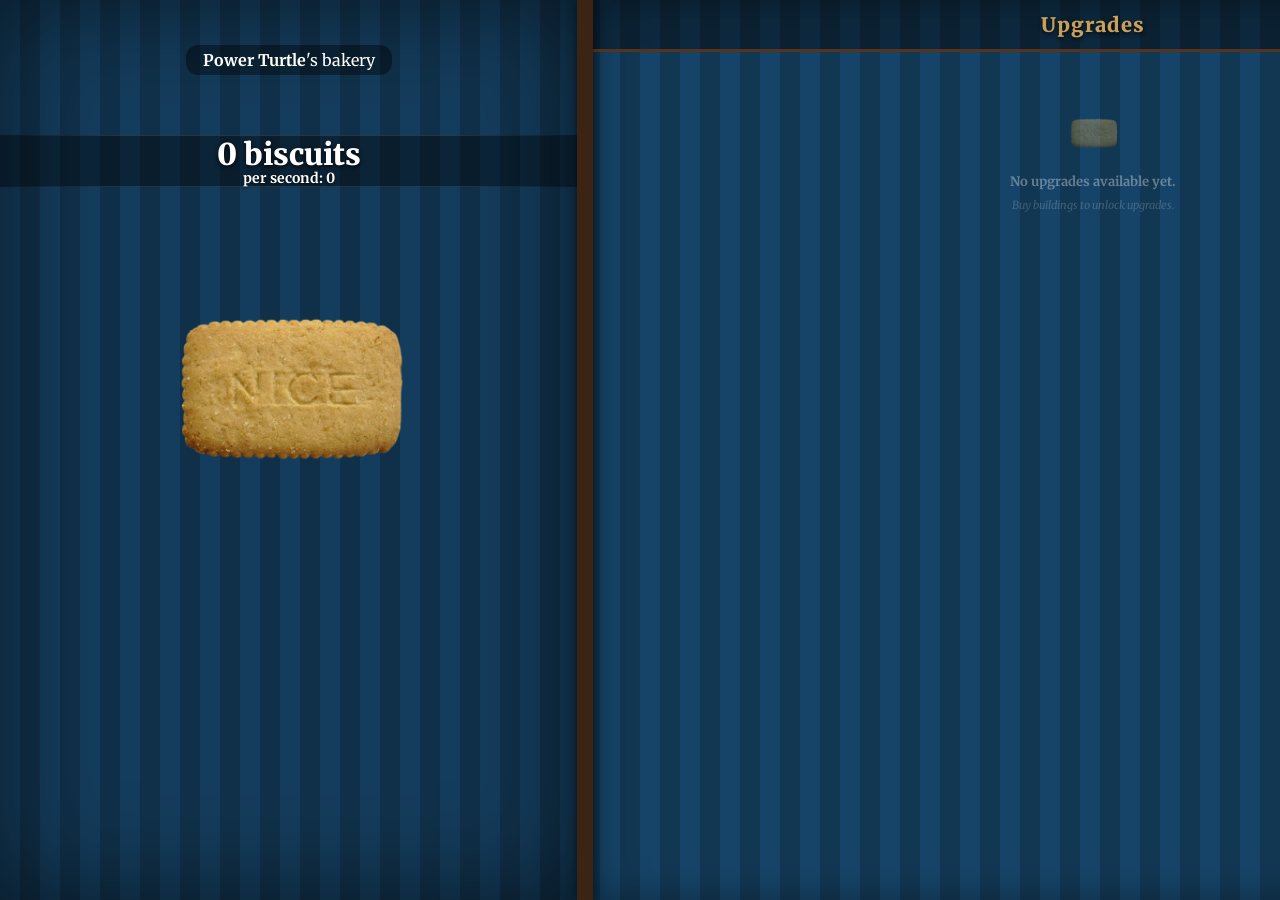
<file: index.html>
<!DOCTYPE html>
<html lang="en">
<head>
    <meta charset="UTF-8">
    <meta name="viewport" content="width=device-width, initial-scale=1.0">
    <title>Biscuit Clicker</title>

<!--font-->
    <link rel="preconnect" href="https://fonts.googleapis.com">
    <link rel="preconnect" href="https://fonts.gstatic.com" crossorigin>
    <link href="https://fonts.googleapis.com/css2?family=Merriweather:ital,wght=0,300;0,400;0,700;0,900;1,300;1,400;1,700;1,900&display=swap" rel="stylesheet">

    <!-- connect da css -->
    <link rel="stylesheet" href="index.css">
    <link rel="stylesheet" href="upgrades.css">

    <!-- sound effects -->
    <audio id="biscuitSound" src="biscuit-sound.mp3"></audio>
    <audio id="buySound" src="buy-sound.mp3"></audio>
</head>
<body>
    <!-- left middle right split -->
    <div class="main">

        <!-- left section -->
        <!-- bakery name, biscuit count, biscuits per second, clickable biscuit picture -->
        <div class="left-section">
            <div class="left-content">

                <!-- dev mode badge -->
                <div id="dev-badge" class="dev-mode-badge">DEV MODE</div>

                <!-- popup for bakery rename -->
                <div class="bakery-name-container" onclick="openNamePopup()">
                    <span id="bakery-name">Power Turtle</span>'s bakery
                </div>

                <!-- biscuit count -->
                <h3><span class="point-cost">0</span> biscuits</h3>

                <!-- biscuits per second -->
                <p class="biscuit-rate">per second: <span id="pps-text">0</span></p>

                <!-- da biscuit -->
                <div class="biscuit-container">
                    <img src="b4842fc5e82ce3fd5d6fb074a720f938586a7837-removebg-preview.png" alt="" srcset="" class="biscuit-image" onclick="incrementPoints(); playBiscuitSound();" draggable="false">
                </div>
            </div>
        </div>

        <!-- seperator between left and middle -->
        <div class="separator"></div>

        <!-- middle section -->
        <!-- upgrades and dev tools  -->
        <div class="middle-section">

            <!-- header for upgrades -->
            <div class="upgrades-header">Upgrades</div>

            <div id="upgrade-panel"></div>

            <!-- dev tools -->
            <div id="dev-tools-panel" class="dev-panel">
                <!-- draggable -->
                <div id="dev-panel-header" class="dev-panel-header">Developer Tools</div>
                <div class="dev-panel-grid">
                    <!-- dev tool buttons -->
                    <button onclick="devAddBiscuits(10000)">+10k Biscuits</button>
                    <button onclick="devMultiplyBiscuits(100)">x100 Biscuits</button>
                    <button onclick="devMaxUpgrades()">All Upgrades +10</button>
                    <button onclick="devWipeSave()" class="wipe-btn">Wipe Save</button>
                </div>
            </div>
        </div>

        <!-- seperator between middle and right -->
        <div class="separator"></div>

        <!-- right section -->
        <!-- shop -->
        <div class="right-section">

            <!-- shop header -->
            <div class="shop-header">Store</div>

            <!-- buy/sell mode toggle -->
            <div class="store-selector">
                <button id="store-buy" class="store-tab active" onclick="setStoreMode('buy')">BUY</button>
                <button id="store-sell" class="store-tab" onclick="setStoreMode('sell')">SELL</button>
            </div>

            <!-- scrollable shop stuff -->
            <div class="store-content">

                <!-- pointer finger-->
                <div class="shop-item" id="shop-item-pointer-finger" onclick="handlePointerFingerClick(); document.getElementById('buySound').play();">
                <div class="shop-item-icon-box">
                    <img src="Adobe Express - file (1).png" alt="" class="shop-item-icon" draggable="false">
                </div>
                <div class="shop-item-details">
                    <div class="item-name">
                        <!-- mystery name -->
                        <span class="mystery-name">???</span>
                        <span class="real-name">Pointer Finger</span>
                    </div>
                    <div class="item-cost-row">
                        <!-- mini biscuit icon -->
                        <img src="b4842fc5e82ce3fd5d6fb074a720f938586a7837-removebg-preview.png" class="mini-biscuit-icon" alt="" draggable="false">
                        <span id="pointer-finger-price">15</span>
                    </div>
                </div>
                <!-- shows how many building -->
                <div id="pointer-finger-count" class="item-counter-display">0</div>
            </div>

            <!-- elderly man -->
            <div class="shop-item" id="shop-item-elderly-man" onclick="handleElderlyManClick(); document.getElementById('buySound').play();">
                <div class="shop-item-icon-box">
                    <img src="elderly-man.png" alt="" class="shop-item-icon" draggable="false">
                </div>
                <div class="shop-item-details">
                    <div class="item-name">
                        <span class="mystery-name">???</span>
                        <span class="real-name">Elderly man</span>
                    </div>
                    <div class="item-cost-row">
                        <img src="b4842fc5e82ce3fd5d6fb074a720f938586a7837-removebg-preview.png" class="mini-biscuit-icon" alt="" draggable="false">
                        <span id="elderly-man-price">100</span>
                    </div>
                </div>
                <div id="elderly-man-count" class="item-counter-display">0</div>
            </div>

            <!-- ag. property -->
            <div class="shop-item" id="shop-item-agricultural-property" onclick="handleAgriculturalPropertyClick(); document.getElementById('buySound').play();">
                <div class="shop-item-icon-box">
                    <img src="agricultural-property.png" alt="" class="shop-item-icon" draggable="false">
                </div>
                <div class="shop-item-details">
                    <div class="item-name">
                        <span class="mystery-name">???</span>
                        <span class="real-name">Agricultural Property</span>
                    </div>
                    <div class="item-cost-row">
                        <img src="b4842fc5e82ce3fd5d6fb074a720f938586a7837-removebg-preview.png" class="mini-biscuit-icon" alt="" draggable="false">
                        <span id="agricultural-property-price">1100</span>
                    </div>
                </div>
                <div id="agricultural-property-count" class="item-counter-display">0</div>
            </div>

            <!-- pit -->
            <div class="shop-item" id="shop-item-pit" onclick="handlePitClick(); document.getElementById('buySound').play();">
                <div class="shop-item-icon-box">
                    <img src="pit.png" alt="" class="shop-item-icon" draggable="false">
                </div>
                <div class="shop-item-details">
                    <div class="item-name">
                        <span class="mystery-name">???</span>
                        <span class="real-name">Pit</span>
                    </div>
                    <div class="item-cost-row">
                        <img src="b4842fc5e82ce3fd5d6fb074a720f938586a7837-removebg-preview.png" class="mini-biscuit-icon" alt="" draggable="false">
                        <span id="pit-price">12000</span>
                    </div>
                </div>
                <div id="pit-count" class="item-counter-display">0</div>
            </div>

            <!-- assembly line -->
            <div class="shop-item" id="shop-item-assemblyLine" onclick="handleAssemblyLineClick(); document.getElementById('buySound').play();">
                <div class="shop-item-icon-box">
                    <img src="assembly-line.png" alt="" class="shop-item-icon" draggable="false">
                </div>
                <div class="shop-item-details">
                    <div class="item-name">
                        <span class="mystery-name">???</span>
                        <span class="real-name">Assembly Line</span>
                    </div>
                    <div class="item-cost-row">
                        <img src="b4842fc5e82ce3fd5d6fb074a720f938586a7837-removebg-preview.png" class="mini-biscuit-icon" alt="" draggable="false">
                        <span id="assemblyLine-price">130000</span>
                    </div>
                </div>
                <div id="assemblyLine-count" class="item-counter-display">0</div>
            </div>

            <!-- vault -->
            <div class="shop-item" id="shop-item-vault" onclick="handleVaultClick(); document.getElementById('buySound').play();">
                <div class="shop-item-icon-box">
                    <img src="vault.png" alt="" class="shop-item-icon" draggable="false">
                </div>
                <div class="shop-item-details">
                    <div class="item-name">
                        <span class="mystery-name">???</span>
                        <span class="real-name">Vault</span>
                    </div>
                    <div class="item-cost-row">
                        <img src="b4842fc5e82ce3fd5d6fb074a720f938586a7837-removebg-preview.png" class="mini-biscuit-icon" alt="" draggable="false">
                        <span id="vault-price">1400000</span>
                    </div>
                </div>
                <div id="vault-count" class="item-counter-display">0</div>
            </div>

            <!-- shrine -->
            <div class="shop-item" id="shop-item-shrine" onclick="handleShrineClick(); document.getElementById('buySound').play();">
                <div class="shop-item-icon-box">
                    <img src="shrine.png" alt="" class="shop-item-icon" draggable="false">
                </div>
                <div class="shop-item-details">
                    <div class="item-name">
                        <span class="mystery-name">???</span>
                        <span class="real-name">Shrine</span>
                    </div>
                    <div class="item-cost-row">
                        <img src="b4842fc5e82ce3fd5d6fb074a720f938586a7837-removebg-preview.png" class="mini-biscuit-icon" alt="" draggable="false">
                        <span id="shrine-price">20000000</span>
                    </div>
                </div>
                <div id="shrine-count" class="item-counter-display">0</div>
            </div>

            <!-- witch castle -->
            <div class="shop-item" id="shop-item-witch-castle" onclick="handleWitchCastleClick(); document.getElementById('buySound').play();">
                <div class="shop-item-icon-box">
                    <img src="witch's-castle.png" alt="" class="shop-item-icon" draggable="false">
                </div>
                <div class="shop-item-details">
                    <div class="item-name">
                        <span class="mystery-name">???</span>
                        <span class="real-name">Witch's Castle</span>
                    </div>
                    <div class="item-cost-row">
                        <img src="b4842fc5e82ce3fd5d6fb074a720f938586a7837-removebg-preview.png" class="mini-biscuit-icon" alt="" draggable="false">
                        <span id="witch-castle-price">330000000</span>
                    </div>
                </div>
                <div id="witch-castle-count" class="item-counter-display">0</div>
            </div>

            <!-- space ting innit bruv -->
            <div class="shop-item" id="shop-item-space-shuttle" onclick="handleSpaceShuttleClick(); document.getElementById('buySound').play();">
                <div class="shop-item-icon-box">
                    <img src="space-shuttle.png" alt="" class="shop-item-icon" draggable="false">
                </div>
                <div class="shop-item-details">
                    <div class="item-name">
                        <span class="mystery-name">???</span>
                        <span class="real-name">Space Shuttle</span>
                    </div>
                    <div class="item-cost-row">
                        <img src="b4842fc5e82ce3fd5d6fb074a720f938586a7837-removebg-preview.png" class="mini-biscuit-icon" alt="" draggable="false">
                        <span id="space-shuttle-price">5100000000</span>
                    </div>
                </div>
                <div id="space-shuttle-count" class="item-counter-display">0</div>
            </div>

            <!-- tm. oven -->
            <div class="shop-item" id="shop-item-tm" onclick="handleTMClick(); document.getElementById('buySound').play();">
                <div class="shop-item-icon-box">
                    <img src="transmutation-oven.png" alt="" class="shop-item-icon" draggable="false">
                </div>
                <div class="shop-item-details">
                    <div class="item-name">
                        <span class="mystery-name">???</span>
                        <span class="real-name">Transmutation Oven</span>
                    </div>
                    <div class="item-cost-row">
                        <img src="b4842fc5e82ce3fd5d6fb074a720f938586a7837-removebg-preview.png" class="mini-biscuit-icon" alt="" draggable="false">
                        <span id="tm-price">75000000000</span>
                    </div>
                </div>
                <div id="tm-count" class="item-counter-display">0</div>
            </div>

            <!-- wormhole -->
            <div class="shop-item" id="shop-item-wh" onclick="handleWHClick(); document.getElementById('buySound').play();">
                <div class="shop-item-icon-box">
                    <img src="wormhole.png" alt="" class="shop-item-icon" draggable="false">
                </div>
                <div class="shop-item-details">
                    <div class="item-name">
                        <span class="mystery-name">???</span>
                        <span class="real-name">Wormhole</span>
                    </div>
                    <div class="item-cost-row">
                        <img src="b4842fc5e82ce3fd5d6fb074a720f938586a7837-removebg-preview.png" class="mini-biscuit-icon" alt="" draggable="false">
                        <span id="wh-price">1000000000000</span>
                    </div>
                </div>
                <div id="wh-count" class="item-counter-display">0</div>
            </div>

            <!-- spactime bender -->
            <div class="shop-item" id="shop-item-stb" onclick="handleSTBClick(); document.getElementById('buySound').play();">
                <div class="shop-item-icon-box">
                    <img src="space-time-bender.png" alt="" class="shop-item-icon" draggable="false">
                </div>
                <div class="shop-item-details">
                    <div class="item-name">
                        <span class="mystery-name">???</span>
                        <span class="real-name">SpaceTime Bender</span>
                    </div>
                    <div class="item-cost-row">
                        <img src="b4842fc5e82ce3fd5d6fb074a720f938586a7837-removebg-preview.png" class="mini-biscuit-icon" alt="" draggable="false">
                        <span id="stb-price">14000000000000</span>
                    </div>
                </div>
                <div id="stb-count" class="item-counter-display">0</div>
            </div>

            <!-- qbc -->
            <div class="shop-item" id="shop-item-qbc" onclick="handleQBCClick(); document.getElementById('buySound').play();">
                <div class="shop-item-icon-box">
                    <img src="quantum-baking-chamber.png" alt="" class="shop-item-icon" draggable="false">
                </div>
                <div class="shop-item-details">
                    <div class="item-name">
                        <span class="mystery-name">???</span>
                        <span class="real-name">Quantum Baking Chamber</span>
                    </div>
                    <div class="item-cost-row">
                        <img src="b4842fc5e82ce3fd5d6fb074a720f938586a7837-removebg-preview.png" class="mini-biscuit-icon" alt="" draggable="false">
                        <span id="qbc-price">170000000000000</span>
                    </div>
                </div>
                <div id="qbc-count" class="item-counter-display">0</div>
            </div>

            <!-- cookie kaleidoscope -->

            <div class="shop-item" id="shop-item-ck" onclick="handleCKClick(); document.getElementById('buySound').play();">
                <div class="shop-item-icon-box">
                    <img src="cookie-kaleidoscope.png" alt="" class="shop-item-icon" draggable="false">
                </div>
                <div class="shop-item-details">
                    <div class="item-name">
                        <span class="mystery-name">???</span>
                        <span class="real-name">Cookie Kaleidoscope</span>
                    </div>
                    <div class="item-cost-row">
                        <img src="b4842fc5e82ce3fd5d6fb074a720f938586a7837-removebg-preview.png" class="mini-biscuit-icon" alt="" draggable="false">
                        <span id="ck-price">2100000000000000</span>
                    </div>
                </div>
                <div id="ck-count" class="item-counter-display">0</div>
            </div>

            <!-- gambler -->
            <div class="shop-item" id="shop-item-gb" onclick="handleGBClick(); document.getElementById('buySound').play();">
                <div class="shop-item-icon-box">
                    <img src="gambler.png" alt="" class="shop-item-icon" draggable="false">
                </div>
                <div class="shop-item-details">
                    <div class="item-name">
                        <span class="mystery-name">???</span>
                        <span class="real-name">Gambler</span>
                    </div>
                    <div class="item-cost-row">
                        <img src="b4842fc5e82ce3fd5d6fb074a720f938586a7837-removebg-preview.png" class="mini-biscuit-icon" alt="" draggable="false">
                        <span id="gb-price">26000000000000000</span>
                    </div>
                </div>
                <div id="gb-count" class="item-counter-display">0</div>
            </div>

            <!-- reality synth. -->
            <div class="shop-item" id="shop-item-rs" onclick="handleRSClick(); document.getElementById('buySound').play();">
                <div class="shop-item-icon-box">
                    <img src="reality-synthesizer.png" alt="" class="shop-item-icon" draggable="false">
                </div>
                <div class="shop-item-details">
                    <div class="item-name">
                        <span class="mystery-name">???</span>
                        <span class="real-name">Reality Synthesizer</span>
                    </div>
                    <div class="item-cost-row">
                        <img src="b4842fc5e82ce3fd5d6fb074a720f938586a7837-removebg-preview.png" class="mini-biscuit-icon" alt="" draggable="false">
                        <span id="rs-price">310000000000000000</span>
                    </div>
                </div>
                <div id="rs-count" class="item-counter-display">0</div>
            </div>

            <!-- biscuit matrix -->
            <div class="shop-item" id="shop-item-bm" onclick="handleBMClick(); document.getElementById('buySound').play();">
                <div class="shop-item-icon-box">
                    <img src="biscuit-matrix.png" alt="" class="shop-item-icon" draggable="false">
                </div>
                <div class="shop-item-details">
                    <div class="item-name">
                        <span class="mystery-name">???</span>
                        <span class="real-name">Biscuit Matrix</span>
                    </div>
                    <div class="item-cost-row">
                        <img src="b4842fc5e82ce3fd5d6fb074a720f938586a7837-removebg-preview.png" class="mini-biscuit-icon" alt="" draggable="false">
                        <span id="bm-price">71000000000000000000</span>
                    </div>
                </div>
                <div id="bm-count" class="item-counter-display">0</div>
            </div>

            <!-- dm -->
            <div class="shop-item" id="shop-item-dm" onclick="handleDMClick(); document.getElementById('buySound').play();">
                <div class="shop-item-icon-box">
                    <img src="dough-mension.png" alt="" class="shop-item-icon" draggable="false">
                </div>
                <div class="shop-item-details">
                    <div class="item-name">
                        <span class="mystery-name">???</span>
                        <span class="real-name">Dough-mension</span>
                    </div>
                    <div class="item-cost-row">
                        <img src="b4842fc5e82ce3fd5d6fb074a720f938586a7837-removebg-preview.png" class="mini-biscuit-icon" alt="" draggable="false">
                        <span id="dm-price">71000000000000000000</span>
                    </div>
                </div>
                <div id="dm-count" class="item-counter-display">0</div>
            </div>

            <!-- biscuit hivemind-->
            <div class="shop-item" id="shop-item-bh" onclick="handleBHClick(); document.getElementById('buySound').play();">
                <div class="shop-item-icon-box">
                    <img src="biscuit-hivemind.png" alt="" class="shop-item-icon" draggable="false">
                </div>
                <div class="shop-item-details">
                    <div class="item-name">
                        <span class="mystery-name">???</span>
                        <span class="real-name">Biscuit Hivemind</span>
                    </div>
                    <div class="item-cost-row">
                        <img src="b4842fc5e82ce3fd5d6fb074a720f938586a7837-removebg-preview.png" class="mini-biscuit-icon" alt="" draggable="false">
                        <span id="bh-price">1900000000000000000000000</span>
                    </div>
                </div>
                <div id="bh-count" class="item-counter-display">0</div>
            </div>

            <!-- me -->
            <div class="shop-item" id="shop-item-me" onclick="handleMEClick(); document.getElementById('buySound').play();">
                <div class="shop-item-icon-box">
                    <img src="me.png" alt="" class="shop-item-icon" draggable="false">
                </div>
                <div class="shop-item-details">
                    <div class="item-name">
                        <span class="mystery-name">???</span>
                        <span class="real-name">Me</span>
                    </div>
                    <div class="item-cost-row">
                        <img src="b4842fc5e82ce3fd5d6fb074a720f938586a7837-removebg-preview.png" class="mini-biscuit-icon" alt="" draggable="false">
                        <span id="me-price">540000000000000000000000000</span>
                    </div>
                </div>
                <div id="me-count" class="item-counter-display">0</div>
            </div>

            </div>
        </div>

    </div>

    <!-- bakery name popup -->
    <div id="name-popup" class="popup-overlay">
        <div class="popup-content">
            <h3>Name your bakery</h3>
            <!-- pre-filled with current name -->
            <input type="text" id="bakery-name-input" maxlength="40" spellcheck="false" autocomplete="off">
            <div class="popup-buttons">
                <button onclick="confirmBakeryName()">Confirm</button>
                <!-- random suffix/prefix combo -->
                <button onclick="randomBakeryName()">Random</button>
                <button onclick="closeNamePopup()">Cancel</button>
            </div>
        </div>
    </div>

    <!-- connect da js -->
    <script src="index.js"></script>
    <!-- connect da upgrade js -->
    <script src="upgrades.js"></script>
</body>
</html>
</file>
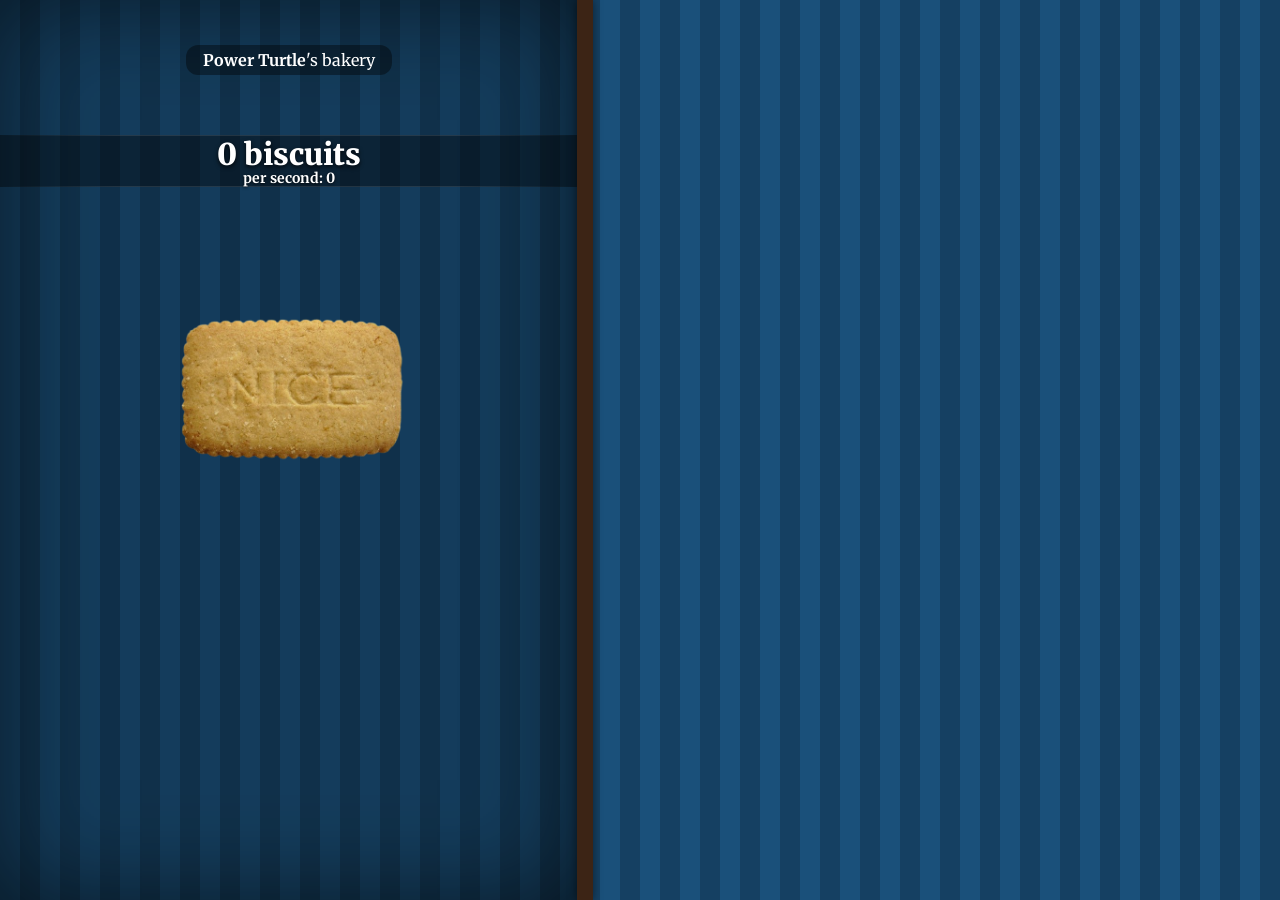
<file: biscuitclicker.html>
<!DOCTYPE html>
<html lang="en">
<head>
    <meta charset="UTF-8">
    <meta name="viewport" content="width=device-width, initial-scale=1.0">
    <title>Biscuit Clicker</title>
    <link rel="preconnect" href="https://fonts.googleapis.com">
    <link rel="preconnect" href="https://fonts.gstatic.com" crossorigin>
    <link href="https://fonts.googleapis.com/css2?family=Merriweather:ital,wght@0,300;0,400;0,700;0,900;1,300;1,400;1,700;1,900&display=swap" rel="stylesheet">
    <link rel="stylesheet" href="biscuitclicker.css">
</head>
<body>
    <div class="main">
        <div class="left-section">
            <div class="left-content">
                <div class="bakery-name-container" onclick="openNamingModal()">
                    <span id="bakery-name">Power Turtle</span>'s bakery
                </div>

                <h3><span class="point-cost">0</span> biscuits</h3>
                <p class="biscuit-rate">per second: <span id="pps-text">0</span></p>
                <div class="biscuit-container">
                    <img src="b4842fc5e82ce3fd5d6fb074a720f938586a7837-removebg-preview.png" alt="" srcset="" class="biscuit-image" onclick="incrementPoints()" draggable="false">
                </div>
            </div>
        </div>
        
        <div class="separator"></div>
        
        <div class="middle-section">
        </div>
        
        <div class="separator"></div>
        
        <div class="right-section">
            <div class="shop-header">Store</div>
            
            <div class="shop-item" id="shop-item-pointer-finger" onclick="buyPointerFinger()">
                <div class="shop-item-icon-box">
                    <img src="Adobe Express - file (1).png" alt="" class="shop-item-icon" draggable="false">
                </div>
                <div class="shop-item-details">
                    <div class="item-name">
                        <span class="mystery-name">???</span>
                        <span class="real-name">Pointer Finger</span>
                    </div>
                    <div class="item-cost-row">
                        <img src="b4842fc5e82ce3fd5d6fb074a720f938586a7837-removebg-preview.png" class="mini-biscuit-icon" alt="" draggable="false">
                        <span id="pointer-finger-price">15</span>
                    </div>
                </div>
                <div id="pointer-finger-count" class="item-counter-display">0</div>
            </div>

            <div class="shop-item" id="shop-item-elderly-man" onclick="buyElderlyMan()">
                <div class="shop-item-icon-box">
                    <img src="Untitled - May 21, 2026 at 18.32.34.png" alt="" class="shop-item-icon" draggable="false">
                </div>
                <div class="shop-item-details">
                    <div class="item-name">
                        <span class="mystery-name">???</span>
                        <span class="real-name">Elderly man</span>
                    </div>
                    <div class="item-cost-row">
                        <img src="b4842fc5e82ce3fd5d6fb074a720f938586a7837-removebg-preview.png" class="mini-biscuit-icon" alt="" draggable="false">
                        <span id="elderly-man-price">100</span>
                    </div>
                </div>
                <div id="elderly-man-count" class="item-counter-display">0</div>
            </div>

            <div class="shop-item" id="shop-item-agricultural-property" onclick="buyAgriculturalProperty()">
                <div class="shop-item-icon-box">
                    <img src="Untitled - May 21, 2026 at 18.50.43.png" alt="" class="shop-item-icon" draggable="false">
                </div>
                <div class="shop-item-details">
                    <div class="item-name">
                        <span class="mystery-name">???</span>
                        <span class="real-name">Agricultural Property</span>
                    </div>
                    <div class="item-cost-row">
                        <img src="b4842fc5e82ce3fd5d6fb074a720f938586a7837-removebg-preview.png" class="mini-biscuit-icon" alt="" draggable="false">
                        <span id="agricultural-property-price">1100</span>
                    </div>
                </div>
                <div id="agricultural-property-count" class="item-counter-display">0</div>
            </div>

            <div class="shop-item" id="shop-item-pit" onclick="buyPit()">
                <div class="shop-item-icon-box">
                    <img src="pit.png" alt="" class="shop-item-icon" draggable="false">
                </div>
                <div class="shop-item-details">
                    <div class="item-name">
                        <span class="mystery-name">???</span>
                        <span class="real-name">Pit</span>
                    </div>
                    <div class="item-cost-row">
                        <img src="b4842fc5e82ce3fd5d6fb074a720f938586a7837-removebg-preview.png" class="mini-biscuit-icon" alt="" draggable="false">
                        <span id="pit-price">12000</span>
                    </div>
                </div>
                <div id="pit-count" class="item-counter-display">0</div>
            </div>

        </div>
    </div>

    <div id="naming-modal" class="modal-overlay">
        <div class="modal-content">
            <h3>Name your bakery</h3>
            <input type="text" id="bakery-name-input" maxlength="20" spellcheck="false" autocomplete="off">
            <div class="modal-buttons">
                <button onclick="confirmBakeryName()">Confirm</button>
                <button onclick="randomBakeryName()">Random</button>
                <button onclick="closeNamingModal()">Cancel</button>
            </div>
        </div>
    </div>

    <script src="biscuitclicker.js"></script>
</body>
</html>
</file>
<file: index.css>
/* Import Merriweather from Google Fonts */
@import url('https://fonts.googleapis.com/css2?family=Merriweather:wght@400;700;900&display=swap');

/* base */

body {
    margin: 0;
    padding: 0;
    height: 100vh;
    color: white;
    user-select: none;          /* no text selection during biscuit clicks */
    font-family: 'Merriweather', Georgia, serif;
    overflow: hidden;           /* no scrollbars */
    /* stripped bg */
    background-image: repeating-linear-gradient(
        90deg,
        #1a507a,
        #1a507a 20px,
        #154062 20px,
        #154062 40px
    );
    background-size: 40px 100%;
}

/* three-column layout */
.main {
    display: grid;
    grid-template-columns: 577px 16px 1000px 16px 315px;
    width: 100%;
    height: 100vh;
}

/* left section: biscuit click area */

.left-section {
    position: relative;
    box-shadow: inset 0 0 100px rgba(0,0,0,0.6);
    box-sizing: border-box;
}

/* semi-transparent bg */
.left-section::before {
    content: "";
    position: absolute;
    top: 0;
    left: 0;
    width: 100%;
    height: 100%;
    background-color: rgba(0, 0, 0, 0.25);
    z-index: 1;
    pointer-events: none;
}

/* bakery name label */
.bakery-name-container {
    position: absolute;
    left: 50%;
    text-align: center;
    font-size: 16px;
    background-color: rgba(0, 0, 0, 0.4);
    padding: 4px 16px;
    border-radius: 12px;
    border: 1px solid transparent;
    white-space: nowrap;
    z-index: 5;
    cursor: pointer;
    top: 5%; 
    --name-up-down: 0px; 
    transform: translate(-50%, var(--name-up-down));
}

/* name container highlight */
.bakery-name-container:hover {
    border-color: #e2b25c;
    background-color: rgba(0, 0, 0, 0.6);
}

#bakery-name {
    font-weight: 700;
}

/* dev mode badge */
.dev-mode-badge {
    display: none;
    position: absolute;
    left: 50%;
    top: calc(5% - 18px);
    transform: translateX(-50%);
    background-color: #d13434;
    color: white;
    font-family: Arial, sans-serif;
    font-size: 9px;
    font-weight: 900;
    padding: 2px 6px;
    border-radius: 4px;
    letter-spacing: 1px;
    box-shadow: 0 2px 4px rgba(0,0,0,0.4);
    z-index: 6;
}

/* shadow thing behind biscuits and biscuits per second */
.left-content::before {
    content: "";
    position: absolute;
    left: 0;
    width: 100%;
    z-index: 1;
    pointer-events: none;
    background-color: rgba(0, 0, 0, 0.4);
    top: 15%; 
    bottom: calc(79% + 20px - 18px); 
    /* white fade lines */
    background-image: 
        linear-gradient(90deg, transparent, rgba(255,255,255,0.1) 20%, rgba(255,255,255,0.1) 80%, transparent),
        linear-gradient(90deg, transparent, rgba(255,255,255,0.1) 20%, rgba(255,255,255,0.1) 80%, transparent);
    background-size: 100% 1px, 100% 1px;
    background-position: top, bottom;
    background-repeat: no-repeat;
}

/* biscuit count */
.left-content h3 {
    position: absolute;
    left: 50%;
    transform: translateX(-50%);
    text-align: center;
    font-size: 30px;
    font-weight: 900;
    text-shadow: 0px 2px 4px rgba(0,0,0,0.8);
    margin: 0;
    white-space: nowrap;
    z-index: 2;
    top: 15%; 
}

/* per second label */
.left-content p.biscuit-rate {
    position: absolute;
    left: 50%;
    text-align: center;
    font-size: 14px;
    font-weight: 700;
    text-shadow: 0px 1px 3px rgba(0,0,0,0.8);
    margin: 0;
    white-space: nowrap;
    z-index: 2;
    top: 21%; 
    --rate-up-down: -20px;
    transform: translate(-50%, var(--rate-up-down));
}

/* center biscuit horizontally */
.biscuit-container {
    position: absolute;
    left: 50%;
    transform: translateX(-50%);
    z-index: 2;
    top: 35%; 
}

.biscuit-image {
    width: 300px;
    height: auto;
}

.biscuit-image:hover {
    opacity: 0.9;
    cursor: pointer;
}

/* scale-up on click */
.biscuit-image:active {
    opacity: 0.8;
    transform: scale(1.02);
}

/* middle section: upgrade panel */

/* layout for middle section */
.middle-section {
    position: relative;
    padding: 20px;
    box-sizing: border-box;
}

/* dev tools */

.dev-panel {
    display: none; 
    position: absolute; 
    top: 100px;
    left: 300px;
    background-color: #222;
    border: 1px solid #444;
    border-radius: 6px;
    padding: 12px;
    width: 340px;
    box-shadow: 0 4px 12px rgba(0,0,0,0.5);
    z-index: 999;
}

/* dev tools draggable */
.dev-panel-header {
    background-color: #333;
    color: #ccc;
    font-family: Arial, sans-serif;
    font-weight: bold;
    font-size: 13px;
    padding: 8px;
    margin: -12px -12px 12px -12px;
    border-top-left-radius: 6px;
    border-top-right-radius: 6px;
    cursor: move;
    user-select: none;
}

/* dev tool buttons */
.dev-panel-grid {
    display: grid;
    grid-template-columns: 1fr 1fr;
    gap: 8px;
}

.dev-panel-grid button {
    background-color: #444;
    border: 1px solid #555;
    color: white;
    padding: 8px;
    font-family: Arial, sans-serif;
    font-size: 12px;
    cursor: pointer;
    border-radius: 4px;
}

.dev-panel-grid button:hover {
    background-color: #555;
    border-color: #666;
}

/* red wipe save button */
.dev-panel-grid button.wipe-btn {
    background-color: #b03030;
    border-color: #c23838;
}

.dev-panel-grid button.wipe-btn:hover {
    background-color: #c23838;
}

/* right section: store */

.right-section {
    position: relative;
    display: flex;
    flex-direction: column;
    min-height: 0; 
    background-color: rgba(0, 0, 0, 0.2);
    box-shadow: inset 0 0 50px rgba(0,0,0,0.5);
}

/* scrollable shop */
.store-content {
    flex: 1;
    min-height: 0;
    overflow-y: auto;
    padding-right: 6px;
    scrollbar-width: thin;
    scrollbar-color: rgba(255,255,255,0.4) transparent;
}

/* scrollbar */
.store-content::-webkit-scrollbar {
    width: 8px;
}

.store-content::-webkit-scrollbar-track {
    background: transparent;
}

.store-content::-webkit-scrollbar-thumb {
    background: rgba(255,255,255,0.3);
    border-radius: 999px;
}

/* the separators */

.separator {
    background-color: #3c2415;
    z-index: 3;
    box-shadow: 0 0 10px rgba(0, 0, 0, 0.5);
}

/* bakery name popup */

/* sorta transparent background */
.popup-overlay {
    display: none; 
    position: fixed;
    top: 0;
    left: 0;
    width: 100vw;
    height: 100vh;
    background-color: rgba(0, 0, 0, 0.7);
    z-index: 100;
    justify-content: center;
    align-items: center;
}

/* popup card */
.popup-content {
    background-color: #2c1a10;
    border: 4px solid #54341c;
    border-radius: 8px;
    padding: 24px;
    width: 320px;
    text-align: center;
    box-shadow: 0 10px 30px rgba(0,0,0,0.8);
}

.popup-content h3 {
    margin: 0 0 16px 0;
    font-size: 20px;
    font-weight: 700;
    color: #e2b25c;
}

.popup-content input {
    width: 90%;
    padding: 8px;
    background-color: #160d08;
    border: 2px solid #54341c;
    color: white;
    font-family: 'Merriweather', serif;
    font-size: 16px;
    text-align: center;
    border-radius: 4px;
    margin-bottom: 20px;
    outline: none;
}

/* gold border highlight */
.popup-content input:focus {
    border-color: #e2b25c;
}

.popup-buttons {
    display: flex;
    justify-content: space-between;
    gap: 8px;
}

.popup-buttons button {
    flex: 1;
    padding: 8px 0;
    background-color: #422815;
    border: 2px solid #54341c;
    color: #ccc;
    font-family: 'Merriweather', serif;
    font-size: 13px;
    font-weight: 700;
    cursor: pointer;
    border-radius: 4px;
}

.popup-buttons button:hover {
    background-color: #54341c;
    color: white;
    border-color: #e2b25c;
}

/* store header and tabs */

.shop-header {
    text-align: center;
    font-size: 24px;
    font-weight: 900;
    padding: 12px 0;
    background-color: rgba(0, 0, 0, 0.4);
    border-bottom: 3px solid #54341c;
    color: #e2b25c;
    text-shadow: 0px 2px 4px rgba(0,0,0,0.8);
    letter-spacing: 1px;
}

/* container for buy/sell tabs */
.store-selector {
    display: flex;
    justify-content: center;
    background-color: rgba(0, 0, 0, 0.2);
    padding: 4px 8px;
    border-bottom: 2px solid #2a170c;
}

.store-tab {
    background: none;
    border: none;
    color: #888;
    font-family: 'Merriweather', serif;
    font-weight: 900;
    font-size: 12px;
    cursor: pointer;
    padding: 4px 12px;
    margin: 0 6px;
    letter-spacing: 0.5px;
    transition: color 0.1s, text-shadow 0.1s;
}

/* buy tab with white glow */
.store-tab.active {
    color: #fff;
    text-shadow: 0px 0px 5px rgba(255, 255, 255, 0.6);
}

/* sell tab with red glow */
#store-sell.active {
    color: #e54e4e;
    text-shadow: 0px 0px 5px rgba(229, 78, 78, 0.6);
}

/* red tag when selling */
.shop-item.selling-active #pointer-finger-price,
.shop-item.selling-active #elderly-man-price,
.shop-item.selling-active #agricultural-property-price,
.shop-item.selling-active #pit-price,
.shop-item.selling-active #assemblyLine-price,
.shop-item.selling-active #vault-price,
.shop-item.selling-active #shrine-price,
.shop-item.selling-active #witch-castle-price,
.shop-item.selling-active #space-shuttle-price,
.shop-item.selling-active #tm-price,
.shop-item.selling-active #wh-price,
.shop-item.selling-active #stb-price,
.shop-item.selling-active #qbc-price,
.shop-item.selling-active #ck-price,
.shop-item.selling-active #gb-price,
.shop-item.selling-active #rs-price,
.shop-item.selling-active #bm-price,
.shop-item.selling-active #dm-price,
.shop-item.selling-active #bh-price,
.shop-item.selling-active #me-price {
    color: #e54e4e !important;
}

/* red tint when selling */
.shop-item.selling-active:hover {
    background-color: rgba(229, 78, 78, 0.05);
}

/* shop items */
 
.shop-item {
    display: none;
    position: relative;
    height: 64px;
    width: 100%;
    background-color: rgba(0, 0, 0, 0.3);
    border-bottom: 2px solid #2a170c;
    cursor: pointer;
    overflow: hidden;
    box-sizing: border-box;
}

/* makes building visible */
.shop-item.visible {
    display: block; 
}

.shop-item:hover {
    background-color: rgba(255, 255, 255, 0.08);
    box-shadow: inset 0 0 10px rgba(255, 255, 255, 0.1);
}

/* icon box */
.shop-item-icon-box {
    position: absolute;
    left: 4px;
    top: 4px;
    width: 52px;
    height: 52px;
    background-color: rgba(0, 0, 0, 0.5);
    border: 1px solid rgba(255, 255, 255, 0.1);
    overflow: hidden;
    border-radius: 4px;
}

/* shop item icon black until purchased */
.shop-item-icon {
    width: 100%;
    height: 100%;
    object-fit: contain;
    filter: brightness(0);
}

/* restore color of shop item icon */
.shop-item.fully-unlocked .shop-item-icon {
    filter: none; 
}

/* text next to shop item icon */
.shop-item-details {
    position: absolute;
    left: 66px;
    top: 8px;
    display: block;
}

.item-name {
    font-size: 17px;
    font-weight: 900;
    color: #fff;
    text-shadow: 1px 1px 1px #000;
}

/* mystery name */
.item-name .real-name { display: none; }
.item-name .mystery-name { display: inline; color: #b3b3b3; font-style: italic; }

/* switch to real name */
.shop-item.fully-unlocked .item-name .real-name { display: inline; }
.shop-item.fully-unlocked .item-name .mystery-name { display: none; }

/* row with price and mini biscuit icon */
.item-cost-row {
    display: flex;
    align-items: center;
    margin-top: 2px;
}

/* mini biscuit icon */
.mini-biscuit-icon {
    width: 16px;
    height: 16px;
    object-fit: contain;
    margin-right: 4px;
    display: inline-block;
    filter: drop-shadow(0px 1px 1px rgba(0,0,0,0.6));
}

/* price tag elements */
#pointer-finger-price, #elderly-man-price, #agricultural-property-price, #pit-price, #assemblyLine-price, #vault-price, #shrine-price, #witch-castle-price, #space-shuttle-price, #tm-price, #wh-price, #stb-price, #qbc-price, #ck-price, #gb-price, #rs-price, #bm-price, #dm-price, #bh-price, #me-price {
    font-family: Arial, sans-serif;
    font-size: 13px;
    font-weight: 700;
    color: #ffffff;
    text-shadow: 1px 1px 1px #000;
    line-height: 16px;
    transition: color 0.1s ease;
}

/* green tag when affordable */
.shop-item .affordable {
    color: #6ed175 !important;
}

/* how many owned */
.item-counter-display {
    display: none; 
    position: absolute;
    right: 12px;
    top: 50%;
    transform: translateY(-50%);
    font-size: 28px;
    font-weight: 900;
    font-family: Georgia, serif;
    color: rgba(255, 255, 255, 0.85);
    text-shadow: 2px 2px 2px rgba(0, 0, 0, 0.8);
}

/* reveal counter */
.shop-item.fully-unlocked .item-counter-display {
    display: block; 
}

/* make brighter on hover */
.shop-item:hover .item-counter-display {
    color: rgba(255, 255, 255, 1);
}
</file>
<file: upgrades.css>
.middle-section {
    position: relative;
    display: flex;
    flex-direction: column;
    min-height: 0;
    background-color: rgba(0, 0, 0, 0.15);
    box-shadow: inset 0 0 40px rgba(0,0,0,0.4);
    padding: 0;
    box-sizing: border-box;
}

.upgrades-header {
    text-align: center;
    font-size: 20px;
    font-weight: 900;
    padding: 12px 0;
    background-color: rgba(0, 0, 0, 0.4);
    border-bottom: 3px solid #54341c;
    color: #c8a05a;
    text-shadow: 0px 2px 4px rgba(0,0,0,0.8);
    letter-spacing: 1px;
    flex-shrink: 0;
}

#upgrade-panel {
    flex: 1;
    min-height: 0;
    overflow-y: auto;
    padding: 10px 8px;
    display: flex;
    flex-direction: column;
    gap: 8px;
    scrollbar-width: thin;
    scrollbar-color: rgba(255,255,255,0.3) transparent;
}

#upgrade-panel::-webkit-scrollbar { width: 6px; }
#upgrade-panel::-webkit-scrollbar-track { background: transparent; }
#upgrade-panel::-webkit-scrollbar-thumb { background: rgba(255,255,255,0.25); border-radius: 999px; }

.upgrade-btn {
    display: flex;
    align-items: center;
    gap: 10px;
    background-color: rgba(0, 0, 0, 0.35);
    border: 1px solid rgba(255, 255, 255, 0.08);
    border-radius: 6px;
    padding: 8px 10px;
    cursor: pointer;
    transition: background-color 0.12s, border-color 0.12s, box-shadow 0.12s;
    position: relative;
    overflow: hidden;
    flex-shrink: 0;
}

.upgrade-btn:hover {
    background-color: rgba(255, 255, 255, 0.08);
    border-color: rgba(255, 255, 255, 0.2);
    box-shadow: inset 0 0 12px rgba(255, 255, 255, 0.06);
}

.upgrade-btn.affordable {
    border-color: rgba(180, 230, 100, 0.45);
    background-color: rgba(100, 180, 60, 0.12);
}

.upgrade-btn.affordable:hover {
    background-color: rgba(100, 180, 60, 0.2);
    border-color: rgba(180, 230, 100, 0.7);
    box-shadow: 0 0 10px rgba(140, 220, 60, 0.15);
}

.upg-icon-box {
    position: relative;
    width: 46px;
    height: 46px;
    flex-shrink: 0;
    background-color: rgba(0, 0, 0, 0.5);
    border: 1px solid rgba(255,255,255,0.1);
    border-radius: 5px;
    overflow: visible;
}

.upg-icon {
    width: 100%;
    height: 100%;
    object-fit: contain;
    border-radius: 4px;
    display: block;
}

.upg-tier-badge {
    position: absolute;
    bottom: -5px;
    right: -8px;
    background-color: #b8830a;
    color: #fff;
    font-family: Arial, sans-serif;
    font-size: 9px;
    font-weight: 900;
    padding: 1px 4px;
    border-radius: 3px;
    line-height: 1.4;
    box-shadow: 0 1px 3px rgba(0,0,0,0.5);
    pointer-events: none;
}

.upgrade-btn.affordable .upg-tier-badge {
    background-color: #4da830;
}

.upg-text {
    flex: 1;
    min-width: 0;
    display: flex;
    flex-direction: column;
    gap: 3px;
}

.upg-name {
    font-size: 12px;
    font-weight: 700;
    color: #ddd;
    white-space: nowrap;
    overflow: hidden;
    text-overflow: ellipsis;
    flex: 1;
    min-width: 0;
    text-shadow: 1px 1px 1px rgba(0,0,0,0.8);
}

.upg-cost-row {
    display: flex;
    align-items: center;
    gap: 3px;
    flex-shrink: 0;
}

.upg-mini-biscuit {
    width: 13px;
    height: 13px;
    object-fit: contain;
    flex-shrink: 0;
}

.upg-cost {
    font-family: Arial, sans-serif;
    font-size: 11px;
    font-weight: 700;
    color: #fff;
    white-space: nowrap;
    text-shadow: 1px 1px 1px #000;
}

.upgrade-btn.affordable .upg-cost {
    color: #8ee860;
}

.upg-dots {
    display: flex;
    gap: 3px;
    align-items: center;
    flex-shrink: 0;
    margin-left: auto;
}

.upg-dot {
    width: 7px;
    height: 7px;
    border-radius: 50%;
    display: inline-block;
    flex-shrink: 0;
}

.upg-dot.dot-done    { background-color: #c8a05a; box-shadow: 0 0 3px rgba(200,160,90,0.6); }
.upg-dot.dot-current { background-color: #fff; box-shadow: 0 0 5px rgba(255,255,255,0.7); }
.upg-dot.dot-empty   { background-color: rgba(255,255,255,0.15); border: 1px solid rgba(255,255,255,0.2); }

.upgrade-btn {
    display: grid;
    grid-template-columns: 46px 1fr auto auto;
    grid-template-rows: auto auto;
    column-gap: 9px;
    row-gap: 2px;
    align-items: center;
}

.upg-icon-box  { grid-column: 1; grid-row: 1 / 3; }
.upg-name      { grid-column: 2; grid-row: 1; font-size: 12px; font-weight: 700; color: #ddd; white-space: nowrap; overflow: hidden; text-overflow: ellipsis; text-shadow: 1px 1px 1px rgba(0,0,0,0.8); }
.upg-cost-row  { grid-column: 2; grid-row: 2; }
.upg-dots      { grid-column: 3 / 5; grid-row: 1 / 3; margin-left: 6px; }

.upgrade-empty {
    display: flex;
    flex-direction: column;
    align-items: center;
    justify-content: center;
    padding: 40px 20px;
    text-align: center;
    color: rgba(255,255,255,0.3);
    gap: 8px;
}

.upgrade-empty-icon {
    width: 63px;
    height: 63px;
    object-fit: contain;
    opacity: 0.4;
}

.upgrade-empty p {
    margin: 0;
    font-size: 13px;
    font-weight: 700;
    color: rgba(255,255,255,0.35);
}

.upgrade-empty span {
    font-size: 11px;
    color: rgba(255,255,255,0.2);
    font-style: italic;
}

.dev-panel {
    position: fixed !important;
    top: 100px;
    left: 650px;
}
</file>
<file: biscuitclicker.css>
@import url('https://fonts.googleapis.com/css2?family=Merriweather:wght@400;700;900&display=swap');

body {
    margin: 0;
    padding: 0;
    height: 100vh;
    color: white;
    user-select: none;
    font-family: 'Merriweather', Georgia, serif;
    overflow: hidden;
    background-image: repeating-linear-gradient(
        90deg,
        #1a507a,
        #1a507a 20px,
        #154062 20px,
        #154062 40px
    );
    background-size: 40px 100%;
}

.main {
    display: grid;
    grid-template-columns: 577px 16px 1000px 16px 315px;
    width: 100%;
    height: 100vh;
}

.left-section {
    position: relative;
    box-shadow: inset 0 0 100px rgba(0,0,0,0.6);
    box-sizing: border-box;
}

.left-section::before {
    content: "";
    position: absolute;
    top: 0;
    left: 0;
    width: 100%;
    height: 100%;
    background-color: rgba(0, 0, 0, 0.25);
    z-index: 1;
    pointer-events: none;
}

.bakery-name-container {
    position: absolute;
    left: 50%;
    text-align: center;
    font-size: 16px;
    background-color: rgba(0, 0, 0, 0.4);
    padding: 4px 16px;
    border-radius: 12px;
    border: 1px solid transparent;
    white-space: nowrap;
    z-index: 5;
    cursor: pointer;
    top: 5%; 
    --name-up-down: 0px; 
    transform: translate(-50%, var(--name-up-down));
}

.bakery-name-container:hover {
    border-color: #e2b25c;
    background-color: rgba(0, 0, 0, 0.6);
}

#bakery-name {
    font-weight: 700;
}

.left-content::before {
    content: "";
    position: absolute;
    left: 0;
    width: 100%;
    z-index: 1;
    pointer-events: none;
    background-color: rgba(0, 0, 0, 0.4);
    top: 15%; 
    bottom: calc(79% + 20px - 18px); 
    background-image: 
        linear-gradient(90deg, transparent, rgba(255,255,255,0.1) 20%, rgba(255,255,255,0.1) 80%, transparent),
        linear-gradient(90deg, transparent, rgba(255,255,255,0.1) 20%, rgba(255,255,255,0.1) 80%, transparent);
    background-size: 100% 1px, 100% 1px;
    background-position: top, bottom;
    background-repeat: no-repeat;
}

.left-content h3 {
    position: absolute;
    left: 50%;
    transform: translateX(-50%);
    text-align: center;
    font-size: 30px;
    font-weight: 900;
    text-shadow: 0px 2px 4px rgba(0,0,0,0.8);
    margin: 0;
    white-space: nowrap;
    z-index: 2;
    top: 15%; 
}

.left-content p.biscuit-rate {
    position: absolute;
    left: 50%;
    text-align: center;
    font-size: 14px;
    font-weight: 700;
    text-shadow: 0px 1px 3px rgba(0,0,0,0.8);
    margin: 0;
    white-space: nowrap;
    z-index: 2;
    top: 21%; 
    --rate-up-down: -20px; 
    transform: translate(-50%, var(--rate-up-down));
}

.biscuit-container {
    position: absolute;
    left: 50%;
    transform: translateX(-50%);
    z-index: 2;
    top: 35%; 
}

.biscuit-image {
    width: 300px;
    height: auto;
}

.biscuit-image:hover {
    opacity: 0.9;
    cursor: pointer;
}

.biscuit-image:active {
    opacity: 0.8;
    transform: scale(1.02);
}

.middle-section {
    position: relative;
}

.right-section {
    position: relative;
    background-color: rgba(0, 0, 0, 0.2);
    box-shadow: inset 0 0 50px rgba(0,0,0,0.5);
}

.separator {
    background-color: #3c2415;
    z-index: 3;
    box-shadow: 0 0 10px rgba(0, 0, 0, 0.5);
}

.modal-overlay {
    display: none;
    position: fixed;
    top: 0;
    left: 0;
    width: 100vw;
    height: 100vh;
    background-color: rgba(0, 0, 0, 0.7);
    z-index: 100;
    justify-content: center;
    align-items: center;
}

.modal-content {
    background-color: #2c1a10;
    border: 4px solid #54341c;
    border-radius: 8px;
    padding: 24px;
    width: 320px;
    text-align: center;
    box-shadow: 0 10px 30px rgba(0,0,0,0.8);
}

.modal-content h3 {
    margin: 0 0 16px 0;
    font-size: 20px;
    font-weight: 700;
    color: #e2b25c;
}

.modal-content input {
    width: 90%;
    padding: 8px;
    background-color: #160d08;
    border: 2px solid #54341c;
    color: white;
    font-family: 'Merriweather', serif;
    font-size: 16px;
    text-align: center;
    border-radius: 4px;
    margin-bottom: 20px;
    outline: none;
}

.modal-content input:focus {
    border-color: #e2b25c;
}

.modal-buttons {
    display: flex;
    justify-content: space-between;
    gap: 8px;
}

.modal-buttons button {
    flex: 1;
    padding: 8px 0;
    background-color: #422815;
    border: 2px solid #54341c;
    color: #ccc;
    font-family: 'Merriweather', serif;
    font-size: 13px;
    font-weight: 700;
    cursor: pointer;
    border-radius: 4px;
}

.modal-buttons button:hover {
    background-color: #54341c;
    color: white;
    border-color: #e2b25c;
}

.shop-header {
    text-align: center;
    font-size: 24px;
    font-weight: 900;
    padding: 12px 0;
    background-color: rgba(0, 0, 0, 0.4);
    border-bottom: 3px solid #54341c;
    color: #e2b25c;
    text-shadow: 0px 2px 4px rgba(0,0,0,0.8);
    letter-spacing: 1px;
}

.shop-item {
    display: none; 
    position: relative;
    height: 64px;
    width: 100%;
    background-color: rgba(0, 0, 0, 0.3);
    border-bottom: 2px solid #2a170c;
    cursor: pointer;
    overflow: hidden;
    box-sizing: border-box;
}

.shop-item.visible {
    display: block; 
}

.shop-item:hover {
    background-color: rgba(255, 255, 255, 0.08);
    box-shadow: inset 0 0 10px rgba(255, 255, 255, 0.1);
}

.shop-item-icon-box {
    position: absolute;
    left: 4px;
    top: 4px;
    width: 52px;
    height: 52px;
    background-color: rgba(0, 0, 0, 0.5);
    border: 1px solid rgba(255, 255, 255, 0.1);
    overflow: hidden;
    border-radius: 4px;
}

.shop-item-icon {
    width: 100%;
    height: 100%;
    object-fit: contain;
    filter: brightness(0); 
}

.shop-item.fully-unlocked .shop-item-icon {
    filter: none; 
}

.shop-item-details {
    position: absolute;
    left: 66px;
    top: 8px;
    display: block;
}

.item-name {
    font-size: 17px;
    font-weight: 900;
    color: #fff;
    text-shadow: 1px 1px 1px #000;
}

.item-name .real-name { display: none; }
.item-name .mystery-name { display: inline; color: #b3b3b3; font-style: italic; }

.shop-item.fully-unlocked .item-name .real-name { display: inline; }
.shop-item.fully-unlocked .item-name .mystery-name { display: none; }

.item-cost-row {
    display: flex;
    align-items: center;
    margin-top: 2px;
}

.mini-biscuit-icon {
    width: 16px;
    height: 16px;
    object-fit: contain;
    margin-right: 4px;
    display: inline-block;
    filter: drop-shadow(0px 1px 1px rgba(0,0,0,0.6));
}

#pointer-finger-price, #elderly-man-price, #agricultural-property-price, #pit-price {
    font-family: Arial, sans-serif;
    font-size: 13px;
    font-weight: 700;
    color: #6ed175;
    text-shadow: 1px 1px 1px #000;
    line-height: 16px;
}

.item-counter-display {
    display: none; 
    position: absolute;
    right: 12px;
    top: 50%;
    transform: translateY(-50%);
    font-size: 28px;
    font-weight: 900;
    font-family: Georgia, serif;
    color: rgba(255, 255, 255, 0.85);
    text-shadow: 2px 2px 2px rgba(0, 0, 0, 0.8);
}

.shop-item.fully-unlocked .item-counter-display {
    display: block; 
}

.shop-item:hover .item-counter-display {
    color: rgba(255, 255, 255, 1);
}
</file>
